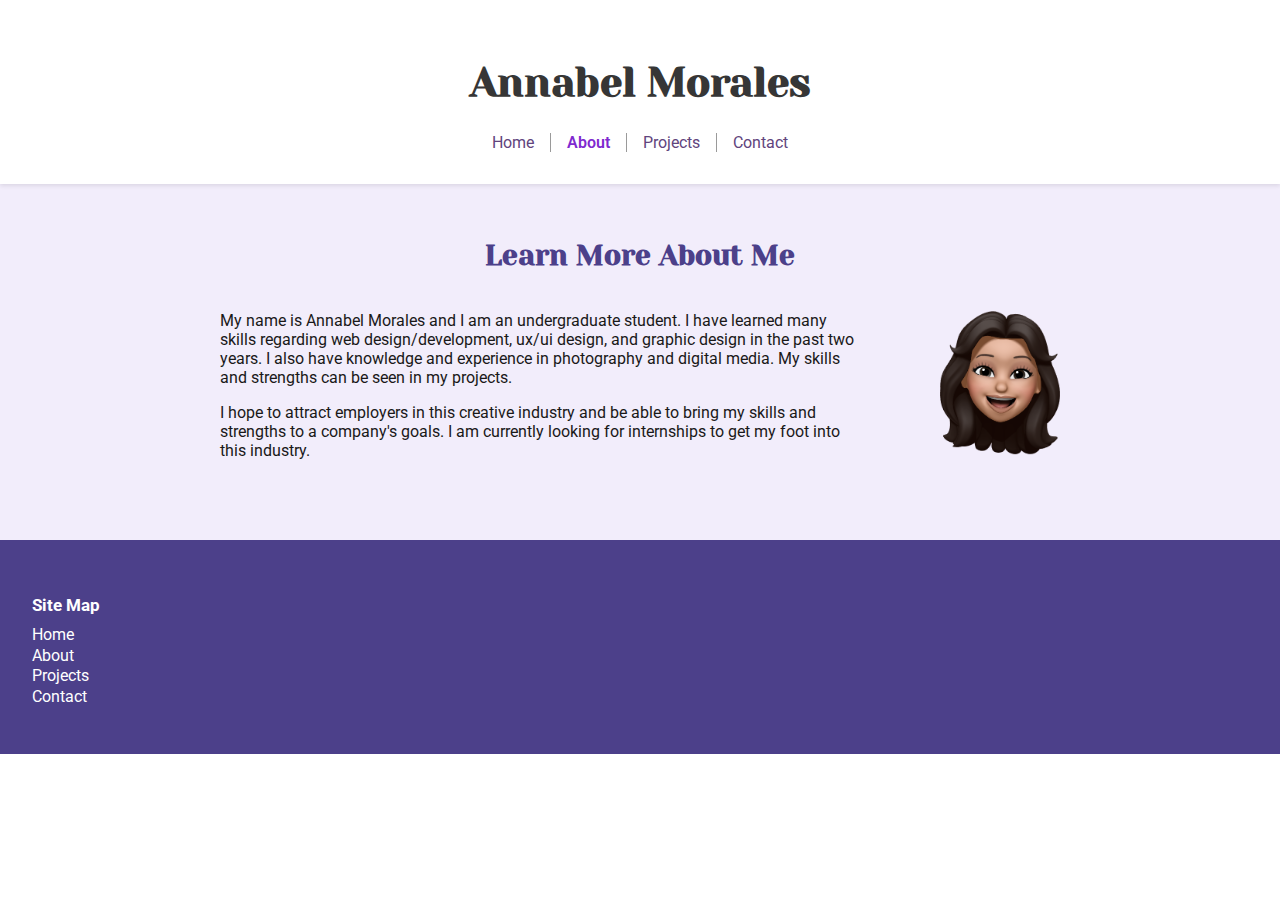
<file: about.html>
<!DOCTYPE html>
<html lang="en">
<head>
    <meta charset="UTF-8">
    <meta name="viewport" content="width=device-width, initial-scale=1.0">
    <title>About - Annabel Morales</title>
    <link rel="stylesheet" href="css/main.css">
</head>
<body>
    
    <header>
        <h1>Annabel Morales</h1>
        <nav class="header-nav">
            <a class="header-li inactive" href="index.html">Home</a>
            <a class="header-li active" href="about.html">About</a>
            <div class="dropdown">
                <a class="header-li inactive dropdown-btn" href="projects.html">Projects</a>
                <div class="dropdown-menu">
                    <a class="off project" href="project1.html">Culinary Roulette</a>
                    <a class="off project" href="project2.html">Pawsome Eats</a>
                    <a class="off project" href="project3.html">Book Cover</a>
                    <a class="off project" href="project4.html">Noah Franklin...</a>
                    <a class="off project" href="project5.html">Noted</a>
                    <a class="off project" href="project6.html">The Mysterious...</a>
                    <a class="off project" href="project7.html">Media Player</a>
                </div>
            </div>
            <a class="header-li inactive" href="contact.html">Contact</a>
        </nav>
    </header>

    <main>
        <section class="welcome">
            <h2>Learn More About Me</h2>
            <div class="flex bio-container"> 
                <div class="bio">
                    <p>My name is Annabel Morales and I am an undergraduate student. I have learned many skills regarding web design/development, ux/ui design, and graphic design in the past two years. I also have knowledge and experience in photography and digital media. My skills and strengths can be seen in my projects.</p>

                    <p>I hope to attract employers in this creative industry and be able to bring my skills and strengths to a company's goals. I am currently looking for internships to get my foot into this industry.</p>
                </div>
            
                <img class="memoji" src="images/memoji.png" alt="My Memoji">
            </div>
        </section>
    </main>

    <footer>
        <h4>Site Map</h4>
        <nav class="footer-nav">
            <ul class="footer-ul">
                <li class="footer-li"><a href="index.html">Home</a></li>
                <li class="footer-li"><a href="about.html">About</a></li>
                <li class="footer-li"><a href="projects.html">Projects</a></li>
                <li class="footer-li"><a href="contact.html">Contact</a></li>
            </ul>
        </nav>
    </footer>

</body>
</html>
</file>
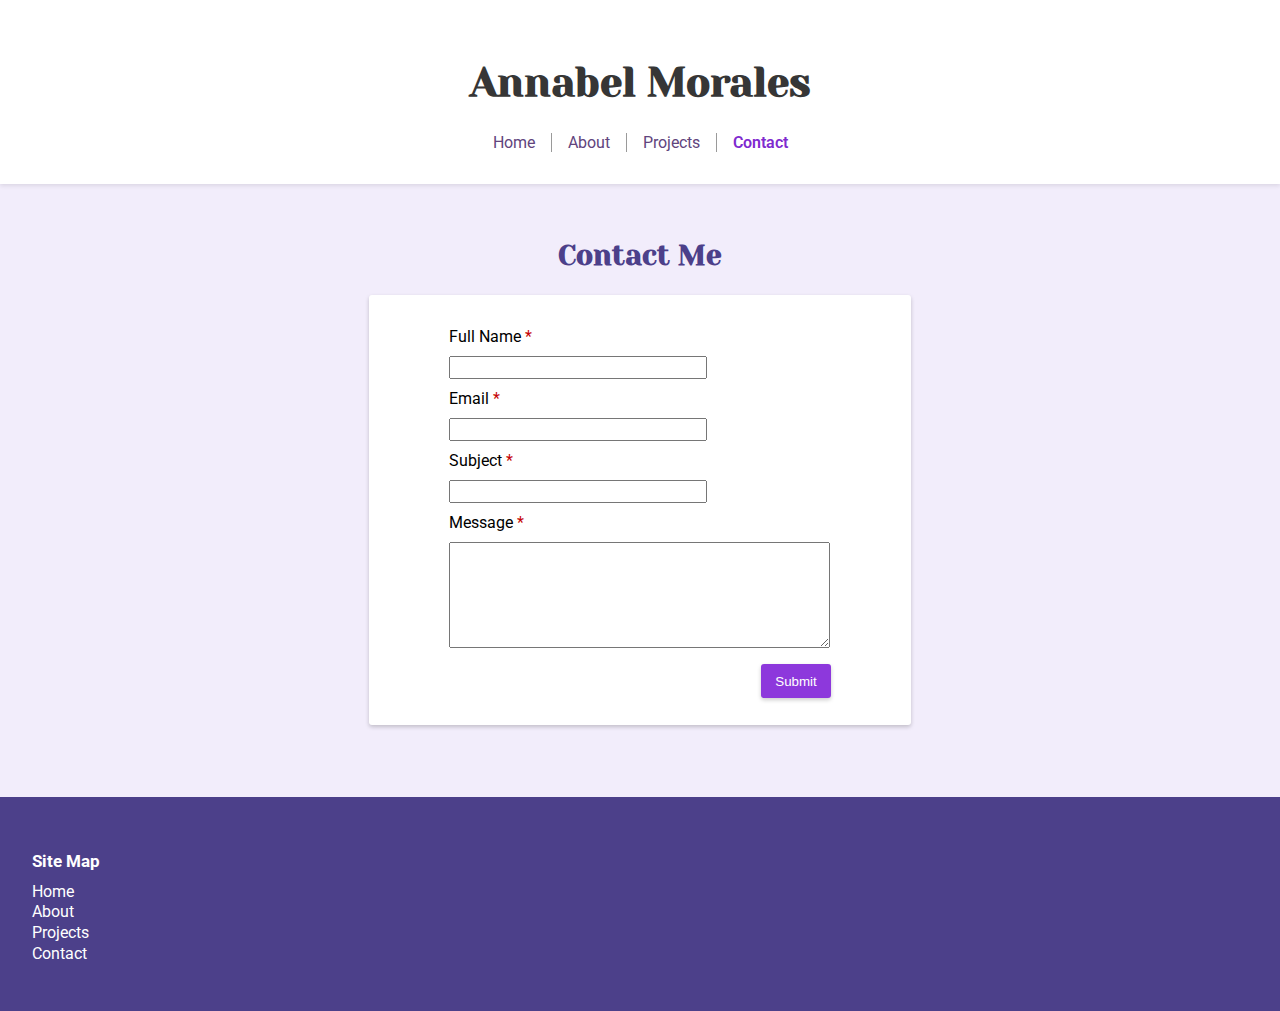
<file: contact.html>
<!DOCTYPE html>
<html lang="en">
<head>
    <meta charset="UTF-8">
    <meta name="viewport" content="width=device-width, initial-scale=1.0">
    <title>Contact - Annabel Morales</title>
    <link rel="stylesheet" href="css/main.css">
</head>
<body>
    
    <header>
        <h1>Annabel Morales</h1>
        <nav class="header-nav">
            <a class="header-li inactive" href="index.html">Home</a>
            <a class="header-li inactive" href="about.html">About</a>
            <div class="dropdown">
                <a class="header-li inactive dropdown-btn" href="projects.html">Projects</a>
                <div class="dropdown-menu">
                    <a class="off project" href="project1.html">Culinary Roulette</a>
                    <a class="off project" href="project2.html">Pawsome Eats</a>
                    <a class="off project" href="project3.html">Book Cover</a>
                    <a class="off project" href="project4.html">Noah Franklin...</a>
                    <a class="off project" href="project5.html">Noted</a>
                    <a class="off project" href="project6.html">The Mysterious...</a>
                    <a class="off project" href="project7.html">Media Player</a>
                </div>
            </div>
            <a class="header-li active" href="contact.html">Contact</a>
        </nav>
    </header>

    <main>
        <section class="welcome">

            <h2>Contact Me</h2>
            <div class="form">
                <form action="contact_page.php">
                    <label for="fname">Full Name <span>*</span></label>
                    <input  type="text" id="fname" name="fullname" required>
                    
                    <label for="email">Email <span>*</span></label>
                    <input type="email" id="email" name="email" required>

                    <label for="subject">Subject <span>*</span></label>
                    <input type="text" id="subject" name="subject" required>

                    <label for="message">Message <span>*</span></label>
                    <textarea id="message" name="message" required></textarea>

                    <input type="submit" value="Submit">
                </form>
            </div>
        </section>
    </main>

    <footer>
        <h4>Site Map</h4>
        <nav class="footer-nav">
            <ul class="footer-ul">
                <li class="footer-li"><a href="index.html">Home</a></li>
                <li class="footer-li"><a href="about.html">About</a></li>
                <li class="footer-li"><a href="projects.html">Projects</a></li>
                <li class="footer-li"><a href="contact.html">Contact</a></li>
            </ul>
        </nav>
    </footer>

</body>
</html>
</file>
<file: css/main.css>
/* basic */

@import url('https://fonts.googleapis.com/css2?family=Roboto:ital,wght@0,100;0,300;0,400;0,500;0,700;0,900;1,100;1,300;1,400;1,500;1,700;1,900&family=Yeseva+One&display=swap');

body {
    margin: 0;
    background-color: rgb(255, 255, 255);
}

/* header */

header {
    padding: 2rem;
    box-shadow: 0 2px 4px rgba(0, 0, 0, 0.1);
}

.header-li {
    font-family: Roboto;
    font-size: 16px;
    display: inline;
    padding-left: 1rem;
    padding-right: 1rem;
    text-decoration: none;
}

.header-ul {
    padding: 0;
    margin: 0;
}

.header-nav {
    display: flex;
    justify-content: center;
}

.dropdown-menu {
    display: none;
    position: absolute;
    background-color: #ffffff;
    border-radius: 3px;
    box-shadow: 0 2px 4px rgba(0, 0, 0, 0.5);
    font-family: Roboto;
    padding: 0.87rem;
    text-align: left;
}

.dropdown-menu a {
    text-decoration: none;
    display: block;
}

.dropdown-menu a:not(:last-child) {
    margin-bottom: 0.75rem;
}

.dropdown:hover .dropdown-menu {
    display: block;
}

h1 {
    text-align: center;
    font-family: Yeseva One;
    font-size: 40px;
    color: rgb(54, 54, 54);
}

.header-li:not(:last-child) {
    border-right: 1px solid rgba(54, 54, 54, 0.5); 
    padding-right: 1rem; 
}

.active, .on  {
    font-weight: 600;
    color: rgb(127, 42, 207);
}


.inactive, .off {
    color: rgb(97, 68, 125);
}

.inactive:hover, .off:hover {
    font-weight: 500;
    color: rgb(197, 134, 255);
}

/* index */

.memoji {
    margin-left: 1.5rem;
    margin-top: 1rem;
    max-width: 11rem;
    max-height: 9rem;
}

.welcome {
    background-color: rgba(170, 134, 229, 0.15);
}

.flex {
    display: flex;
}

section {
    padding: 2rem;
}

h2 {
    font-family: Yeseva One;
    font-size: 28px;
    text-align: center;
    color: rgb(76, 64, 138);
}

p {
    font-family: Roboto;
    color: rgb(26, 25, 25);
}

/* slick */

.slider {
    margin-right: 1rem;
    margin-left: 1rem;
}

.slick-slide {
	transform: scale(0.8);
	transition: all 0.4s ease-in-out;
	padding: 30px 0;
}


.slick-slide .img1 {
	max-width: 100%;
	transition: all 0.4s ease-in-out;
    box-shadow: 0 2px 4px rgba(0, 0, 0, 0.5);
    border-radius: 3px;
}

.slick-slide .img2 {
    max-width: 100%;
	transition: all 0.4s ease-in-out;
    box-shadow: 0 2px 4px rgba(0, 0, 0, 0.5);
    border-radius: 5px;
}

.slick-center {
	transform: scale(1.1);
}

.slick-prev:before {
    color: rgb(76, 64, 138) !important;
    background-color: #ffffff;
  
  }

.slick-next:before {
    color: rgb(76, 64, 138) !important;
    background-color: #ffffff;
  }

.title {
    color: rgb(26, 25, 25);
    text-decoration: none;
    font-family: Roboto;
    font-size: 14px;
}

.item {
    text-align: center;
}

.title:hover {
    color: rgb(197, 134, 255);
}

/* projects */

.grid {
    grid-template-columns: repeat(auto-fit, minmax(150px, 1fr));
    gap: 10px;
}

.card {
    background-color: white;
    padding: 20px;
    border-radius: 5px;
    margin-bottom: 2rem;
    box-shadow: 0 2px 4px rgba(0, 0, 0, 0.5);
}

.card img {
    max-width: 100%;
    border-radius: 5px;
    box-shadow: 0 2px 4px rgba(0, 0, 0, 0.5);
}

.view-btn {
    font-family: Roboto;
    font-size: 14px;
    color: white;
    text-decoration: none;
    margin-top: 2rem;
    max-height: 2rem;
    padding-left: 0.75rem;
    padding-top: 0.5rem;
    padding-bottom: 0.5rem;
    padding-right: 0.75rem;
    background-color: rgb(141, 56, 220);
    border-radius: 3px;
    border: transparent;
    box-shadow: 0 2px 4px rgba(0, 0, 0, 0.2);
    margin-left: 1rem;
}

.view-btn:hover, .visit-btn:hover {
    background-color: rgb(104, 38, 165);
}

.view-btn a {
    text-decoration: none;
    color: white;
}


.card .flex {
    margin-top: -1.5rem;
}

h3 {
    font-family: Roboto;
    color: rgb(26, 25, 25);
}

/* project details */

.date {
    margin-top: -1rem;
    font-family: Yeseva One;
    text-align: center;
    color: rgb(66, 65, 73);
    font-size: 21px;
}

.details h4 {
    color: rgb(26, 25, 25);
    font-family: Roboto;
    font-size: 18px;
    margin-bottom: -0.3rem;
    margin-top: 0rem;
}

.container {
    padding: 1.5rem;
    background-color: white;
    border-radius: 5px;
    box-shadow: 0 2px 4px rgba(0, 0, 0, 0.5);
    padding-bottom: 4rem;
}

.s2 {
    margin-top: -1.5rem;
    margin-bottom: -5rem;
}

.skills li {
    font-family: Roboto;
    margin-left: -1rem;
}

.functions {
    font-size: 18px;
}

.visit-btn {
    font-family: Roboto;
    font-size: 14px;
    color: white;
    text-decoration: none;
    padding: 0.7rem;
    background-color: rgb(141, 56, 220);
    border-radius: 3px;
    border: transparent;
    box-shadow: 0 2px 4px rgba(0, 0, 0, 0.2);
}

.visit-btn2 {
    right: 0rem;
    top: 2rem;
    position: relative;
    font-family: Roboto;
    font-size: 14px;
    color: white;
    text-decoration: none;
    padding: 0.6rem;
    background-color: rgb(141, 56, 220);
    border-radius: 3px;
    border: transparent;
    box-shadow: 0 2px 4px rgba(0, 0, 0, 0.2);
}


/* contact */

.form {
    font-family: Roboto;
    margin-bottom: 2.5rem;
    display: flex;
    justify-content: center; /* Horizontally center the content */
    align-items: center;
}

form {
    background-color: white;
    padding: 2rem;
    border-radius: 3px;
    box-shadow: 0 2px 4px rgba(0, 0, 0, 0.2);
}

label, input {
    display: block;
    margin-bottom: 10px; 
}

input[type="text"], input[type="email"] {
    width: 250px;
    height: 17px;
}

textarea {
    width: 375px;
    height: 100px;
}

input[type="submit"] {
    color: white;
    margin-top: 0.75rem;
    padding: 0.6rem;
    width: 70px;
    background-color: rgb(141, 56, 220);
    border-radius: 3px;
    border: transparent;
    box-shadow: 0 2px 4px rgba(0, 0, 0, 0.2);
    margin-left: 19.5rem;
    margin-bottom: -0.35rem;
}

input[type="submit"]:hover {
    background-color: rgb(104, 38, 165);
}

span {
    color: rgb(198, 5, 5);
}

/* footer */

footer {
    background-color: rgba(76, 64, 138);
    padding: 2rem;
}

.footer-ul {
    margin-top: -0.75rem;
    margin-left: -2.5rem;
    list-style: none;
}

.footer-li a {
    color: #ffffff;
    text-decoration: none;
    font-family: Roboto;
}

.footer-li {
    margin-bottom: 0.1rem;
}

.footer-li a:hover {
    color: rgb(189, 104, 231);
}

footer h4 {
    color: #ffffff;
    font-family: Roboto;
    font-size: 17px;
}

@media screen and (min-width: 600px) {

    .memoji {
        max-width: 100%;
        margin-left: 5rem;
    }

    .bio {
        max-width: 50vw;
    }

    .flex {
        justify-content: center;
        margin-left: 5rem;
        margin-right: 5rem;
    }

    .bio-container {
        padding-bottom: 2rem;
    }

    .block {
       margin: 0;
    }
    
    form {
        padding-left: 5rem;
        padding-right: 5rem;
    }

    .visit-btn2 {
        margin-right: 1rem;
    }
}

@media screen and (min-width: 950px) {
    .grid {
        display: grid;
        grid-template-columns: repeat(auto-fit, minmax(calc(50% - 10px), 1fr)); /* Adjust as needed */
        gap: 20px;
    }

    .card img {
        max-width: 20vw;
        margin-right: 1rem;
    }

    .card {
        display: flex;
    }

    .block {
        display: inline-block;
    }

    .card {
        margin-bottom: 0rem;
        padding: 20px;
    }

    .view-btn {
        padding-bottom: 0.75rem;
        float: right;
        margin: 0;
    }

    .container-flex {
        display: flex;
    }

    .flex-div {
        max-width: 60vw;
    }

    .container {
        padding: 2rem;
        padding-bottom: 5rem;
    }

    .s2 {
        margin-top: -4.5rem;
    }

    .visit-btn {
        margin-top: -2rem;
    }

    .skills-container {
        margin-left: 3rem;
    }

    .block2 {
        display: block;
    }
}
</file>
